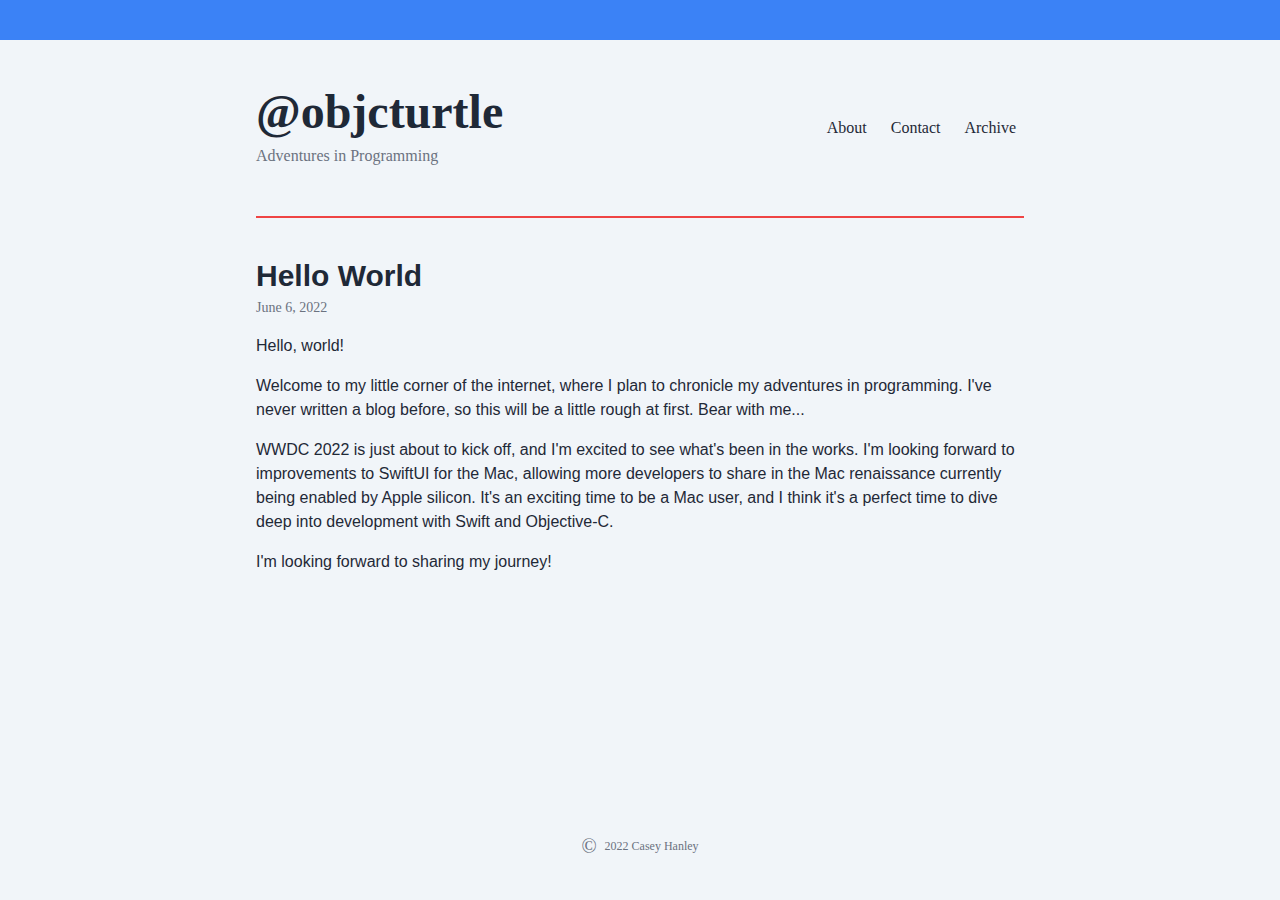
<file: hello_world.html>
<!doctype html>
<html>
<head>
  <meta charset="UTF-8">
  <meta name="og:site_name" content="@objcturtle"/>
  <meta name="twitter:url" content="https://objcturtle.com"/>
  <meta name="og:url" content="https://objcturtle.com"/>
  <title>@objcturtle</title><meta name="twitter:title" content="@objcturtle"/>
  <meta name="og:title" content="@objcturtle"/>
  <meta name="description" content="Adventures in Programming"/>
  <meta name="twitter:description" content="Adventures in Programming"/>
  <meta name="og:description" content="Adventures in Programming"/>
  <meta name="twitter:card" content="summary"/>
  <link rel="shortcut icon" href="/favicon.ico" type="image/x-icon"/>
  <link rel="alternate" href="/feed.rss" type="application/rss+xml" title="Subscribe to @objcturtle"/>
  <meta name="twitter:image" content="https://objcturtle.com/logo.png"/>
  <meta name="og:image" content="https://objcturtle.com/logo.png"/>
  <link rel="canonical" href="https://objcturtle.com"/>
  <meta name="viewport" content="width=device-width, initial-scale=1.0">
  <link href="./output.css" rel="stylesheet">
</head>
<body class="bg-slate-100 dark:bg-slate-900 text-gray-800 dark:text-white">
  <div class="flex justify-center w-full px-6 border-blue-500 dark:border-blue-600 pt-8 sm:pt-12 min-h-screen" style="border-top-width: 2.5rem;">
    <div class="max-w-3xl space-y-2 w-full flex flex-col">
      <header class="flex flex-col sm:flex-row sm:flex-row-reverse justify-between text-sm md:text-base">
        <div class="flex justify-end mb-6 sm:mb-8 sm:mb-0 gap-2 h-full items-center font-medium font-mono-custom">
          <div><a class="cursor-pointer px-2 py-1 hover:bg-slate-200 dark:hover:bg-slate-700 rounded" href="./about.html">About</a></div>
          <div><a class="cursor-pointer px-2 py-1 hover:bg-slate-200 dark:hover:bg-slate-700 rounded" href="./contact.html">Contact</a></div>
          <div><a class="cursor-pointer px-2 py-1 hover:bg-slate-200 dark:hover:bg-slate-700 rounded" href="./archive.html">Archive</a></div>
        </div>
        <a class="cursor-pointer" href="./index.html">
          <div class="space-y-2">
            <h1 class="text-4xl md:text-5xl font-black font-mono-custom">
              @objcturtle
            </h1>
            <h1 class="text-sm md:text-base text-gray-500 dark:text-gray-400 font-mono-custom">
              Adventures in Programming
            </h1>
          </div>
        </a>
      </header>
      
      <main class="text-sm md:text-base flex-grow w-full h-full text-center align-middle" style="font-family: -apple-system, Helvetica;">
        <hr class="mb-10 mt-8 sm:mt-10 border-red-500" style="border-width: .1rem" />
        <div class="text-left">
          <div class="text-left">
            <h2 class="text-2xl md:text-3xl font-bold">Hello World</h2>
            <h3 class="text-gray-500 dark:text-gray-400 font-mono-custom text-xs md:text-sm mt-1">June 6, 2022</h3>
            <div class="mt-4 space-y-4">
              <p>Hello, world!</p>
              <p>Welcome to my little corner of the internet, where I plan to chronicle my adventures in programming. I've never written a blog before, so this will be a little rough at first. Bear with me...</p>
              <p>WWDC 2022 is just about to kick off, and I'm excited to see what's been in the works. I'm looking forward to improvements to SwiftUI for the Mac, allowing more developers to share in the Mac renaissance currently being enabled by Apple silicon. It's an exciting time to be a Mac user, and I think it's a perfect time to dive deep into development with Swift and Objective-C.</p>
              <p>I'm looking forward to sharing my journey!</p>
            </div>
          </div>
        </div>
      </main>
      
      <footer class="pb-10 pt-16 font-mono-custom text-gray-500 dark:text-gray-400">
        <div class="w-full flex justify-center text-xs flex items-center gap-2">
          <span class="text-xl">©</span>
          <span>2022 Casey Hanley</span>
        </div>
      </footer>
    </div>
  </div>
</body>
</html>

<style>
.font-mono-custom {
  font-family: 'SF Mono', SFMono-Regular, ui-monospace, -apple-system
}
</style>
</file>
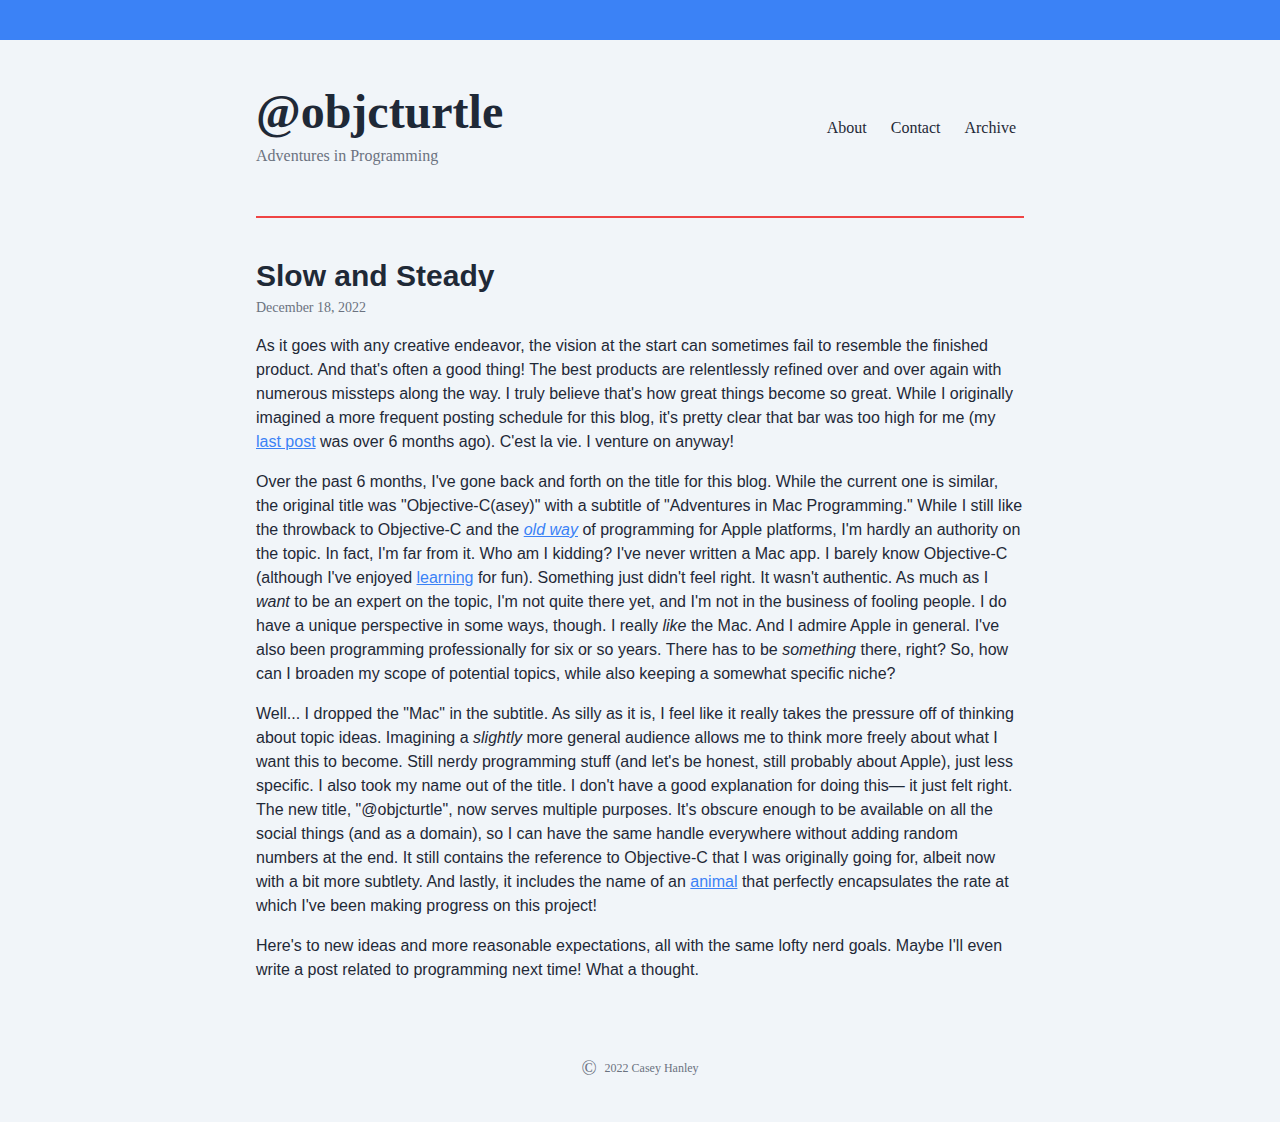
<file: slow_and_steady.html>
<!doctype html>
<html>
<head>
  <meta charset="UTF-8">
  <meta name="og:site_name" content="@objcturtle"/>
  <meta name="twitter:url" content="https://objcturtle.com"/>
  <meta name="og:url" content="https://objcturtle.com"/>
  <title>@objcturtle</title><meta name="twitter:title" content="@objcturtle"/>
  <meta name="og:title" content="@objcturtle"/>
  <meta name="description" content="Adventures in Programming"/>
  <meta name="twitter:description" content="Adventures in Programming"/>
  <meta name="og:description" content="Adventures in Programming"/>
  <meta name="twitter:card" content="summary"/>
  <link rel="shortcut icon" href="/favicon.ico" type="image/x-icon"/>
  <link rel="alternate" href="/feed.rss" type="application/rss+xml" title="Subscribe to @objcturtle"/>
  <meta name="twitter:image" content="https://objcturtle.com/logo.png"/>
  <meta name="og:image" content="https://objcturtle.com/logo.png"/>
  <link rel="canonical" href="https://objcturtle.com"/>
  <meta name="viewport" content="width=device-width, initial-scale=1.0">
  <link href="./output.css" rel="stylesheet">
</head>
<body class="bg-slate-100 dark:bg-slate-900 text-gray-800 dark:text-white">
  <div class="flex justify-center w-full px-6 border-blue-500 dark:border-blue-600 pt-8 sm:pt-12 min-h-screen" style="border-top-width: 2.5rem;">
    <div class="max-w-3xl space-y-2 w-full flex flex-col">
      <header class="flex flex-col sm:flex-row sm:flex-row-reverse justify-between text-sm md:text-base">
        <div class="flex justify-end mb-6 sm:mb-8 sm:mb-0 gap-2 h-full items-center font-medium font-mono-custom">
          <div><a class="cursor-pointer px-2 py-1 hover:bg-slate-200 dark:hover:bg-slate-700 rounded" href="./about.html">About</a></div>
          <div><a class="cursor-pointer px-2 py-1 hover:bg-slate-200 dark:hover:bg-slate-700 rounded" href="./contact.html">Contact</a></div>
          <div><a class="cursor-pointer px-2 py-1 hover:bg-slate-200 dark:hover:bg-slate-700 rounded" href="./archive.html">Archive</a></div>
        </div>
        <a class="cursor-pointer" href="./index.html">
          <div class="space-y-2">
            <h1 class="text-4xl md:text-5xl font-black font-mono-custom">
              @objcturtle
            </h1>
            <h1 class="text-sm md:text-base text-gray-500 dark:text-gray-400 font-mono-custom">
              Adventures in Programming
            </h1>
          </div>
        </a>
      </header>
      
      <main class="text-sm md:text-base flex-grow w-full h-full text-center align-middle" style="font-family: -apple-system, Helvetica;">
        <hr class="mb-10 mt-8 sm:mt-10 border-red-500" style="border-width: .1rem" />
        <div class="text-left">
          <div class="text-left">
            <h2 class="text-2xl md:text-3xl font-bold">Slow and Steady</h2>
            <h3 class="text-gray-500 dark:text-gray-400 font-mono-custom text-xs md:text-sm mt-1">December 18, 2022</h3>
            <div class="mt-4 space-y-4">
              <p>As it goes with any creative endeavor, the vision at the start can sometimes fail to resemble the finished product. And that's often a good thing! The best products are relentlessly refined over and over again with numerous missteps along the way. I truly believe that's how great things become so great. While I originally imagined a more frequent posting schedule for this blog, it's pretty clear that bar was too high for me (my <a class="cursor-pointer text-blue-500 hover:text-blue-600 dark:text-blue-400 dark:hover:text-blue-500 underline" href="./hello_world.html">last post</a> was over 6 months ago). C'est la vie. I venture on anyway!</p>
              <p>Over the past 6 months, I've gone back and forth on the title for this blog. While the current one is similar, the original title was "Objective-C(asey)" with a subtitle of "Adventures in Mac Programming." While I still like the throwback to Objective-C and the <i><a class="cursor-pointer text-blue-500 hover:text-blue-600 dark:text-blue-400 dark:hover:text-blue-500 underline" href="https://developer.apple.com/library/archive/documentation/Cocoa/Conceptual/CocoaFundamentals/WhatIsCocoa/WhatIsCocoa.html">old way</a></i> of programming for Apple platforms, I'm hardly an authority on the topic. In fact, I'm far from it. Who am I kidding? I've never written a Mac app. I barely know Objective-C (although I've enjoyed <a class="cursor-pointer text-blue-500 hover:text-blue-600 dark:text-blue-400 dark:hover:text-blue-500 underline" href="https://www.youtube.com/user/AppleProgramming">learning</a> for fun). Something just didn't feel right. It wasn't authentic. As much as I <i>want</i> to be an expert on the topic, I'm not quite there yet, and I'm not in the business of fooling people. I do have a unique perspective in some ways, though. I really <i>like</i> the Mac. And I admire Apple in general. I've also been programming professionally for six or so years. There has to be <i>something</i> there, right? So, how can I broaden my scope of potential topics, while also keeping a somewhat specific niche?</p>
              <p>Well... I dropped the "Mac" in the subtitle. As silly as it is, I feel like it really takes the pressure off of thinking about topic ideas. Imagining a <i>slightly</i> more general audience allows me to think more freely about what I want this to become. Still nerdy programming stuff (and let's be honest, still probably about Apple), just less specific. I also took my name out of the title. I don't have a good explanation for doing this— it just felt right. The new title, "@objcturtle", now serves multiple purposes. It's obscure enough to be available on all the social things (and as a domain), so I can have the same handle everywhere without adding random numbers at the end. It still contains the reference to Objective-C that I was originally going for, albeit now with a bit more subtlety. And lastly, it includes the name of an <a class="cursor-pointer text-blue-500 hover:text-blue-600 dark:text-blue-400 dark:hover:text-blue-500 underline" href="https://en.wikipedia.org/wiki/Turtle">animal</a> that perfectly encapsulates the rate at which I've been making progress on this project!</p>
              <p>Here's to new ideas and more reasonable expectations, all with the same lofty nerd goals. Maybe I'll even write a post related to programming next time! What a thought.</p>
            </div>
          </div>
        </div>
      </main>
      
      <footer class="pb-10 pt-16 font-mono-custom text-gray-500 dark:text-gray-400">
        <div class="w-full flex justify-center text-xs flex items-center gap-2">
          <span class="text-xl">©</span>
          <span>2022 Casey Hanley</span>
        </div>
      </footer>
    </div>
  </div>
</body>
</html>

<style>
.font-mono-custom {
  font-family: 'SF Mono', SFMono-Regular, ui-monospace, -apple-system
}
</style>
</file>
<file: output.css>
/*
! tailwindcss v3.2.4 | MIT License | https://tailwindcss.com
*/

/*
1. Prevent padding and border from affecting element width. (https://github.com/mozdevs/cssremedy/issues/4)
2. Allow adding a border to an element by just adding a border-width. (https://github.com/tailwindcss/tailwindcss/pull/116)
*/

*,
::before,
::after {
  box-sizing: border-box;
  /* 1 */
  border-width: 0;
  /* 2 */
  border-style: solid;
  /* 2 */
  border-color: #e5e7eb;
  /* 2 */
}

::before,
::after {
  --tw-content: '';
}

/*
1. Use a consistent sensible line-height in all browsers.
2. Prevent adjustments of font size after orientation changes in iOS.
3. Use a more readable tab size.
4. Use the user's configured `sans` font-family by default.
5. Use the user's configured `sans` font-feature-settings by default.
*/

html {
  line-height: 1.5;
  /* 1 */
  -webkit-text-size-adjust: 100%;
  /* 2 */
  -moz-tab-size: 4;
  /* 3 */
  -o-tab-size: 4;
     tab-size: 4;
  /* 3 */
  font-family: ui-sans-serif, system-ui, -apple-system, BlinkMacSystemFont, "Segoe UI", Roboto, "Helvetica Neue", Arial, "Noto Sans", sans-serif, "Apple Color Emoji", "Segoe UI Emoji", "Segoe UI Symbol", "Noto Color Emoji";
  /* 4 */
  font-feature-settings: normal;
  /* 5 */
}

/*
1. Remove the margin in all browsers.
2. Inherit line-height from `html` so users can set them as a class directly on the `html` element.
*/

body {
  margin: 0;
  /* 1 */
  line-height: inherit;
  /* 2 */
}

/*
1. Add the correct height in Firefox.
2. Correct the inheritance of border color in Firefox. (https://bugzilla.mozilla.org/show_bug.cgi?id=190655)
3. Ensure horizontal rules are visible by default.
*/

hr {
  height: 0;
  /* 1 */
  color: inherit;
  /* 2 */
  border-top-width: 1px;
  /* 3 */
}

/*
Add the correct text decoration in Chrome, Edge, and Safari.
*/

abbr:where([title]) {
  -webkit-text-decoration: underline dotted;
          text-decoration: underline dotted;
}

/*
Remove the default font size and weight for headings.
*/

h1,
h2,
h3,
h4,
h5,
h6 {
  font-size: inherit;
  font-weight: inherit;
}

/*
Reset links to optimize for opt-in styling instead of opt-out.
*/

a {
  color: inherit;
  text-decoration: inherit;
}

/*
Add the correct font weight in Edge and Safari.
*/

b,
strong {
  font-weight: bolder;
}

/*
1. Use the user's configured `mono` font family by default.
2. Correct the odd `em` font sizing in all browsers.
*/

code,
kbd,
samp,
pre {
  font-family: ui-monospace, SFMono-Regular, Menlo, Monaco, Consolas, "Liberation Mono", "Courier New", monospace;
  /* 1 */
  font-size: 1em;
  /* 2 */
}

/*
Add the correct font size in all browsers.
*/

small {
  font-size: 80%;
}

/*
Prevent `sub` and `sup` elements from affecting the line height in all browsers.
*/

sub,
sup {
  font-size: 75%;
  line-height: 0;
  position: relative;
  vertical-align: baseline;
}

sub {
  bottom: -0.25em;
}

sup {
  top: -0.5em;
}

/*
1. Remove text indentation from table contents in Chrome and Safari. (https://bugs.chromium.org/p/chromium/issues/detail?id=999088, https://bugs.webkit.org/show_bug.cgi?id=201297)
2. Correct table border color inheritance in all Chrome and Safari. (https://bugs.chromium.org/p/chromium/issues/detail?id=935729, https://bugs.webkit.org/show_bug.cgi?id=195016)
3. Remove gaps between table borders by default.
*/

table {
  text-indent: 0;
  /* 1 */
  border-color: inherit;
  /* 2 */
  border-collapse: collapse;
  /* 3 */
}

/*
1. Change the font styles in all browsers.
2. Remove the margin in Firefox and Safari.
3. Remove default padding in all browsers.
*/

button,
input,
optgroup,
select,
textarea {
  font-family: inherit;
  /* 1 */
  font-size: 100%;
  /* 1 */
  font-weight: inherit;
  /* 1 */
  line-height: inherit;
  /* 1 */
  color: inherit;
  /* 1 */
  margin: 0;
  /* 2 */
  padding: 0;
  /* 3 */
}

/*
Remove the inheritance of text transform in Edge and Firefox.
*/

button,
select {
  text-transform: none;
}

/*
1. Correct the inability to style clickable types in iOS and Safari.
2. Remove default button styles.
*/

button,
[type='button'],
[type='reset'],
[type='submit'] {
  -webkit-appearance: button;
  /* 1 */
  background-color: transparent;
  /* 2 */
  background-image: none;
  /* 2 */
}

/*
Use the modern Firefox focus style for all focusable elements.
*/

:-moz-focusring {
  outline: auto;
}

/*
Remove the additional `:invalid` styles in Firefox. (https://github.com/mozilla/gecko-dev/blob/2f9eacd9d3d995c937b4251a5557d95d494c9be1/layout/style/res/forms.css#L728-L737)
*/

:-moz-ui-invalid {
  box-shadow: none;
}

/*
Add the correct vertical alignment in Chrome and Firefox.
*/

progress {
  vertical-align: baseline;
}

/*
Correct the cursor style of increment and decrement buttons in Safari.
*/

::-webkit-inner-spin-button,
::-webkit-outer-spin-button {
  height: auto;
}

/*
1. Correct the odd appearance in Chrome and Safari.
2. Correct the outline style in Safari.
*/

[type='search'] {
  -webkit-appearance: textfield;
  /* 1 */
  outline-offset: -2px;
  /* 2 */
}

/*
Remove the inner padding in Chrome and Safari on macOS.
*/

::-webkit-search-decoration {
  -webkit-appearance: none;
}

/*
1. Correct the inability to style clickable types in iOS and Safari.
2. Change font properties to `inherit` in Safari.
*/

::-webkit-file-upload-button {
  -webkit-appearance: button;
  /* 1 */
  font: inherit;
  /* 2 */
}

/*
Add the correct display in Chrome and Safari.
*/

summary {
  display: list-item;
}

/*
Removes the default spacing and border for appropriate elements.
*/

blockquote,
dl,
dd,
h1,
h2,
h3,
h4,
h5,
h6,
hr,
figure,
p,
pre {
  margin: 0;
}

fieldset {
  margin: 0;
  padding: 0;
}

legend {
  padding: 0;
}

ol,
ul,
menu {
  list-style: none;
  margin: 0;
  padding: 0;
}

/*
Prevent resizing textareas horizontally by default.
*/

textarea {
  resize: vertical;
}

/*
1. Reset the default placeholder opacity in Firefox. (https://github.com/tailwindlabs/tailwindcss/issues/3300)
2. Set the default placeholder color to the user's configured gray 400 color.
*/

input::-moz-placeholder, textarea::-moz-placeholder {
  opacity: 1;
  /* 1 */
  color: #9ca3af;
  /* 2 */
}

input::placeholder,
textarea::placeholder {
  opacity: 1;
  /* 1 */
  color: #9ca3af;
  /* 2 */
}

/*
Set the default cursor for buttons.
*/

button,
[role="button"] {
  cursor: pointer;
}

/*
Make sure disabled buttons don't get the pointer cursor.
*/

:disabled {
  cursor: default;
}

/*
1. Make replaced elements `display: block` by default. (https://github.com/mozdevs/cssremedy/issues/14)
2. Add `vertical-align: middle` to align replaced elements more sensibly by default. (https://github.com/jensimmons/cssremedy/issues/14#issuecomment-634934210)
   This can trigger a poorly considered lint error in some tools but is included by design.
*/

img,
svg,
video,
canvas,
audio,
iframe,
embed,
object {
  display: block;
  /* 1 */
  vertical-align: middle;
  /* 2 */
}

/*
Constrain images and videos to the parent width and preserve their intrinsic aspect ratio. (https://github.com/mozdevs/cssremedy/issues/14)
*/

img,
video {
  max-width: 100%;
  height: auto;
}

/* Make elements with the HTML hidden attribute stay hidden by default */

[hidden] {
  display: none;
}

*, ::before, ::after {
  --tw-border-spacing-x: 0;
  --tw-border-spacing-y: 0;
  --tw-translate-x: 0;
  --tw-translate-y: 0;
  --tw-rotate: 0;
  --tw-skew-x: 0;
  --tw-skew-y: 0;
  --tw-scale-x: 1;
  --tw-scale-y: 1;
  --tw-pan-x:  ;
  --tw-pan-y:  ;
  --tw-pinch-zoom:  ;
  --tw-scroll-snap-strictness: proximity;
  --tw-ordinal:  ;
  --tw-slashed-zero:  ;
  --tw-numeric-figure:  ;
  --tw-numeric-spacing:  ;
  --tw-numeric-fraction:  ;
  --tw-ring-inset:  ;
  --tw-ring-offset-width: 0px;
  --tw-ring-offset-color: #fff;
  --tw-ring-color: rgb(59 130 246 / 0.5);
  --tw-ring-offset-shadow: 0 0 #0000;
  --tw-ring-shadow: 0 0 #0000;
  --tw-shadow: 0 0 #0000;
  --tw-shadow-colored: 0 0 #0000;
  --tw-blur:  ;
  --tw-brightness:  ;
  --tw-contrast:  ;
  --tw-grayscale:  ;
  --tw-hue-rotate:  ;
  --tw-invert:  ;
  --tw-saturate:  ;
  --tw-sepia:  ;
  --tw-drop-shadow:  ;
  --tw-backdrop-blur:  ;
  --tw-backdrop-brightness:  ;
  --tw-backdrop-contrast:  ;
  --tw-backdrop-grayscale:  ;
  --tw-backdrop-hue-rotate:  ;
  --tw-backdrop-invert:  ;
  --tw-backdrop-opacity:  ;
  --tw-backdrop-saturate:  ;
  --tw-backdrop-sepia:  ;
}

::backdrop {
  --tw-border-spacing-x: 0;
  --tw-border-spacing-y: 0;
  --tw-translate-x: 0;
  --tw-translate-y: 0;
  --tw-rotate: 0;
  --tw-skew-x: 0;
  --tw-skew-y: 0;
  --tw-scale-x: 1;
  --tw-scale-y: 1;
  --tw-pan-x:  ;
  --tw-pan-y:  ;
  --tw-pinch-zoom:  ;
  --tw-scroll-snap-strictness: proximity;
  --tw-ordinal:  ;
  --tw-slashed-zero:  ;
  --tw-numeric-figure:  ;
  --tw-numeric-spacing:  ;
  --tw-numeric-fraction:  ;
  --tw-ring-inset:  ;
  --tw-ring-offset-width: 0px;
  --tw-ring-offset-color: #fff;
  --tw-ring-color: rgb(59 130 246 / 0.5);
  --tw-ring-offset-shadow: 0 0 #0000;
  --tw-ring-shadow: 0 0 #0000;
  --tw-shadow: 0 0 #0000;
  --tw-shadow-colored: 0 0 #0000;
  --tw-blur:  ;
  --tw-brightness:  ;
  --tw-contrast:  ;
  --tw-grayscale:  ;
  --tw-hue-rotate:  ;
  --tw-invert:  ;
  --tw-saturate:  ;
  --tw-sepia:  ;
  --tw-drop-shadow:  ;
  --tw-backdrop-blur:  ;
  --tw-backdrop-brightness:  ;
  --tw-backdrop-contrast:  ;
  --tw-backdrop-grayscale:  ;
  --tw-backdrop-hue-rotate:  ;
  --tw-backdrop-invert:  ;
  --tw-backdrop-opacity:  ;
  --tw-backdrop-saturate:  ;
  --tw-backdrop-sepia:  ;
}

.my-10 {
  margin-top: 2.5rem;
  margin-bottom: 2.5rem;
}

.mb-6 {
  margin-bottom: 1.5rem;
}

.mb-10 {
  margin-bottom: 2.5rem;
}

.mt-8 {
  margin-top: 2rem;
}

.mt-1 {
  margin-top: 0.25rem;
}

.mt-4 {
  margin-top: 1rem;
}

.mb-4 {
  margin-bottom: 1rem;
}

.mb-12 {
  margin-bottom: 3rem;
}

.mb-8 {
  margin-bottom: 2rem;
}

.flex {
  display: flex;
}

.h-full {
  height: 100%;
}

.min-h-screen {
  min-height: 100vh;
}

.w-full {
  width: 100%;
}

.w-5 {
  width: 1.25rem;
}

.max-w-3xl {
  max-width: 48rem;
}

.flex-grow {
  flex-grow: 1;
}

.cursor-pointer {
  cursor: pointer;
}

.flex-col {
  flex-direction: column;
}

.items-center {
  align-items: center;
}

.justify-end {
  justify-content: flex-end;
}

.justify-center {
  justify-content: center;
}

.justify-between {
  justify-content: space-between;
}

.gap-2 {
  gap: 0.5rem;
}

.gap-4 {
  gap: 1rem;
}

.space-y-2 > :not([hidden]) ~ :not([hidden]) {
  --tw-space-y-reverse: 0;
  margin-top: calc(0.5rem * calc(1 - var(--tw-space-y-reverse)));
  margin-bottom: calc(0.5rem * var(--tw-space-y-reverse));
}

.space-y-4 > :not([hidden]) ~ :not([hidden]) {
  --tw-space-y-reverse: 0;
  margin-top: calc(1rem * calc(1 - var(--tw-space-y-reverse)));
  margin-bottom: calc(1rem * var(--tw-space-y-reverse));
}

.space-y-10 > :not([hidden]) ~ :not([hidden]) {
  --tw-space-y-reverse: 0;
  margin-top: calc(2.5rem * calc(1 - var(--tw-space-y-reverse)));
  margin-bottom: calc(2.5rem * var(--tw-space-y-reverse));
}

.rounded {
  border-radius: 0.25rem;
}

.border-blue-500 {
  --tw-border-opacity: 1;
  border-color: rgb(59 130 246 / var(--tw-border-opacity));
}

.border-red-500 {
  --tw-border-opacity: 1;
  border-color: rgb(239 68 68 / var(--tw-border-opacity));
}

.border-purple-500 {
  --tw-border-opacity: 1;
  border-color: rgb(168 85 247 / var(--tw-border-opacity));
}

.border-green-500 {
  --tw-border-opacity: 1;
  border-color: rgb(34 197 94 / var(--tw-border-opacity));
}

.border-orange-500 {
  --tw-border-opacity: 1;
  border-color: rgb(249 115 22 / var(--tw-border-opacity));
}

.border-yellow-500 {
  --tw-border-opacity: 1;
  border-color: rgb(234 179 8 / var(--tw-border-opacity));
}

.bg-slate-100 {
  --tw-bg-opacity: 1;
  background-color: rgb(241 245 249 / var(--tw-bg-opacity));
}

.bg-purple-500 {
  --tw-bg-opacity: 1;
  background-color: rgb(168 85 247 / var(--tw-bg-opacity));
}

.bg-green-500 {
  --tw-bg-opacity: 1;
  background-color: rgb(34 197 94 / var(--tw-bg-opacity));
}

.bg-orange-500 {
  --tw-bg-opacity: 1;
  background-color: rgb(249 115 22 / var(--tw-bg-opacity));
}

.bg-stone-100 {
  --tw-bg-opacity: 1;
  background-color: rgb(245 245 244 / var(--tw-bg-opacity));
}

.bg-stone-200 {
  --tw-bg-opacity: 1;
  background-color: rgb(231 229 228 / var(--tw-bg-opacity));
}

.bg-stone-300 {
  --tw-bg-opacity: 1;
  background-color: rgb(214 211 209 / var(--tw-bg-opacity));
}

.bg-slate-50 {
  --tw-bg-opacity: 1;
  background-color: rgb(248 250 252 / var(--tw-bg-opacity));
}

.bg-white {
  --tw-bg-opacity: 1;
  background-color: rgb(255 255 255 / var(--tw-bg-opacity));
}

.px-6 {
  padding-left: 1.5rem;
  padding-right: 1.5rem;
}

.px-2 {
  padding-left: 0.5rem;
  padding-right: 0.5rem;
}

.py-1 {
  padding-top: 0.25rem;
  padding-bottom: 0.25rem;
}

.pt-8 {
  padding-top: 2rem;
}

.pb-10 {
  padding-bottom: 2.5rem;
}

.pt-16 {
  padding-top: 4rem;
}

.text-left {
  text-align: left;
}

.text-center {
  text-align: center;
}

.align-middle {
  vertical-align: middle;
}

.text-sm {
  font-size: 0.875rem;
  line-height: 1.25rem;
}

.text-4xl {
  font-size: 2.25rem;
  line-height: 2.5rem;
}

.text-2xl {
  font-size: 1.5rem;
  line-height: 2rem;
}

.text-xs {
  font-size: 0.75rem;
  line-height: 1rem;
}

.text-xl {
  font-size: 1.25rem;
  line-height: 1.75rem;
}

.text-base {
  font-size: 1rem;
  line-height: 1.5rem;
}

.font-medium {
  font-weight: 500;
}

.font-black {
  font-weight: 900;
}

.font-bold {
  font-weight: 700;
}

.italic {
  font-style: italic;
}

.text-gray-800 {
  --tw-text-opacity: 1;
  color: rgb(31 41 55 / var(--tw-text-opacity));
}

.text-gray-500 {
  --tw-text-opacity: 1;
  color: rgb(107 114 128 / var(--tw-text-opacity));
}

.text-blue-500 {
  --tw-text-opacity: 1;
  color: rgb(59 130 246 / var(--tw-text-opacity));
}

.text-white {
  --tw-text-opacity: 1;
  color: rgb(255 255 255 / var(--tw-text-opacity));
}

.text-gray-300 {
  --tw-text-opacity: 1;
  color: rgb(209 213 219 / var(--tw-text-opacity));
}

.text-gray-400 {
  --tw-text-opacity: 1;
  color: rgb(156 163 175 / var(--tw-text-opacity));
}

.underline {
  text-decoration-line: underline;
}

.invert {
  --tw-invert: invert(100%);
  filter: var(--tw-blur) var(--tw-brightness) var(--tw-contrast) var(--tw-grayscale) var(--tw-hue-rotate) var(--tw-invert) var(--tw-saturate) var(--tw-sepia) var(--tw-drop-shadow);
}

.hover\:bg-slate-200:hover {
  --tw-bg-opacity: 1;
  background-color: rgb(226 232 240 / var(--tw-bg-opacity));
}

.hover\:bg-stone-200:hover {
  --tw-bg-opacity: 1;
  background-color: rgb(231 229 228 / var(--tw-bg-opacity));
}

.hover\:text-blue-600:hover {
  --tw-text-opacity: 1;
  color: rgb(37 99 235 / var(--tw-text-opacity));
}

@media (prefers-color-scheme: dark) {
  .dark\:border-blue-600 {
    --tw-border-opacity: 1;
    border-color: rgb(37 99 235 / var(--tw-border-opacity));
  }

  .dark\:bg-slate-900 {
    --tw-bg-opacity: 1;
    background-color: rgb(15 23 42 / var(--tw-bg-opacity));
  }

  .dark\:bg-stone-900 {
    --tw-bg-opacity: 1;
    background-color: rgb(28 25 23 / var(--tw-bg-opacity));
  }

  .dark\:text-white {
    --tw-text-opacity: 1;
    color: rgb(255 255 255 / var(--tw-text-opacity));
  }

  .dark\:text-gray-400 {
    --tw-text-opacity: 1;
    color: rgb(156 163 175 / var(--tw-text-opacity));
  }

  .dark\:text-blue-400 {
    --tw-text-opacity: 1;
    color: rgb(96 165 250 / var(--tw-text-opacity));
  }

  .dark\:invert {
    --tw-invert: invert(100%);
    filter: var(--tw-blur) var(--tw-brightness) var(--tw-contrast) var(--tw-grayscale) var(--tw-hue-rotate) var(--tw-invert) var(--tw-saturate) var(--tw-sepia) var(--tw-drop-shadow);
  }

  .dark\:hover\:bg-slate-700:hover {
    --tw-bg-opacity: 1;
    background-color: rgb(51 65 85 / var(--tw-bg-opacity));
  }

  .dark\:hover\:text-blue-500:hover {
    --tw-text-opacity: 1;
    color: rgb(59 130 246 / var(--tw-text-opacity));
  }
}

@media (min-width: 640px) {
  .sm\:mb-8 {
    margin-bottom: 2rem;
  }

  .sm\:mb-0 {
    margin-bottom: 0px;
  }

  .sm\:mt-10 {
    margin-top: 2.5rem;
  }

  .sm\:flex-row {
    flex-direction: row;
  }

  .sm\:flex-row-reverse {
    flex-direction: row-reverse;
  }

  .sm\:space-y-6 > :not([hidden]) ~ :not([hidden]) {
    --tw-space-y-reverse: 0;
    margin-top: calc(1.5rem * calc(1 - var(--tw-space-y-reverse)));
    margin-bottom: calc(1.5rem * var(--tw-space-y-reverse));
  }

  .sm\:pt-12 {
    padding-top: 3rem;
  }
}

@media (min-width: 768px) {
  .md\:text-base {
    font-size: 1rem;
    line-height: 1.5rem;
  }

  .md\:text-5xl {
    font-size: 3rem;
    line-height: 1;
  }

  .md\:text-3xl {
    font-size: 1.875rem;
    line-height: 2.25rem;
  }

  .md\:text-sm {
    font-size: 0.875rem;
    line-height: 1.25rem;
  }

  .md\:text-xs {
    font-size: 0.75rem;
    line-height: 1rem;
  }
}
</file>
